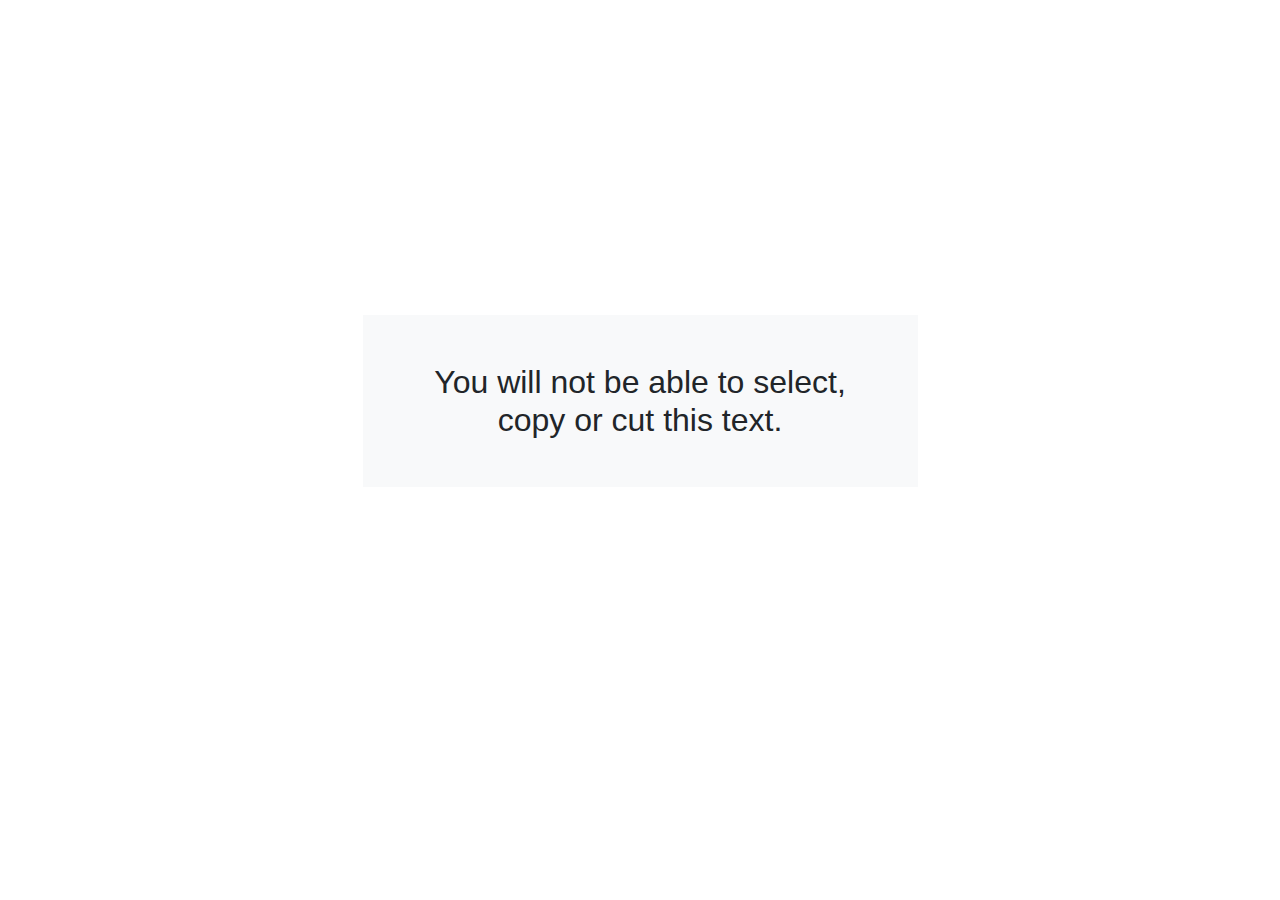
<file: disable-select-copy-right-click.html>
<!DOCTYPE html>
<html lang="en">
<head>
	<meta charset="UTF-8">
	<meta http-equiv="X-UA-Compatible" content="IE=edge">
	<meta name="viewport" content="width=device-width, initial-scale=1.0">
	<link rel="icon" type="image/x-icon" href="https://borhan-siddik.github.io/scripts/images/favicon.png">	
	<title>Disable Select Copy and Right Click</title>
	<link rel="stylesheet" href="https://cdn.jsdelivr.net/npm/bootstrap@4.6.1/dist/css/bootstrap.min.css">
	<!-- Required -->
	<link rel="stylesheet" href="css/disable-select-copy-right-click.css">
	<!-- Required -->
</head>
<body>
	<div class="container">
		<div class="row align-items-center" style="height:90vh">
			<div class="col d-flex justify-content-center">
				<h2 class="w-50 p-5 bg-light text-center">You will not be able to select, copy or cut this text.</h2>
			</div>
		</div>
	</div>
	<!-- Required -->
	<script src="https://code.jquery.com/jquery-3.6.0.min.js"></script>
	<script src="js/disable-select-copy-right-click.js"></script>
	<!-- Required -->
</body>
</html>
</file>
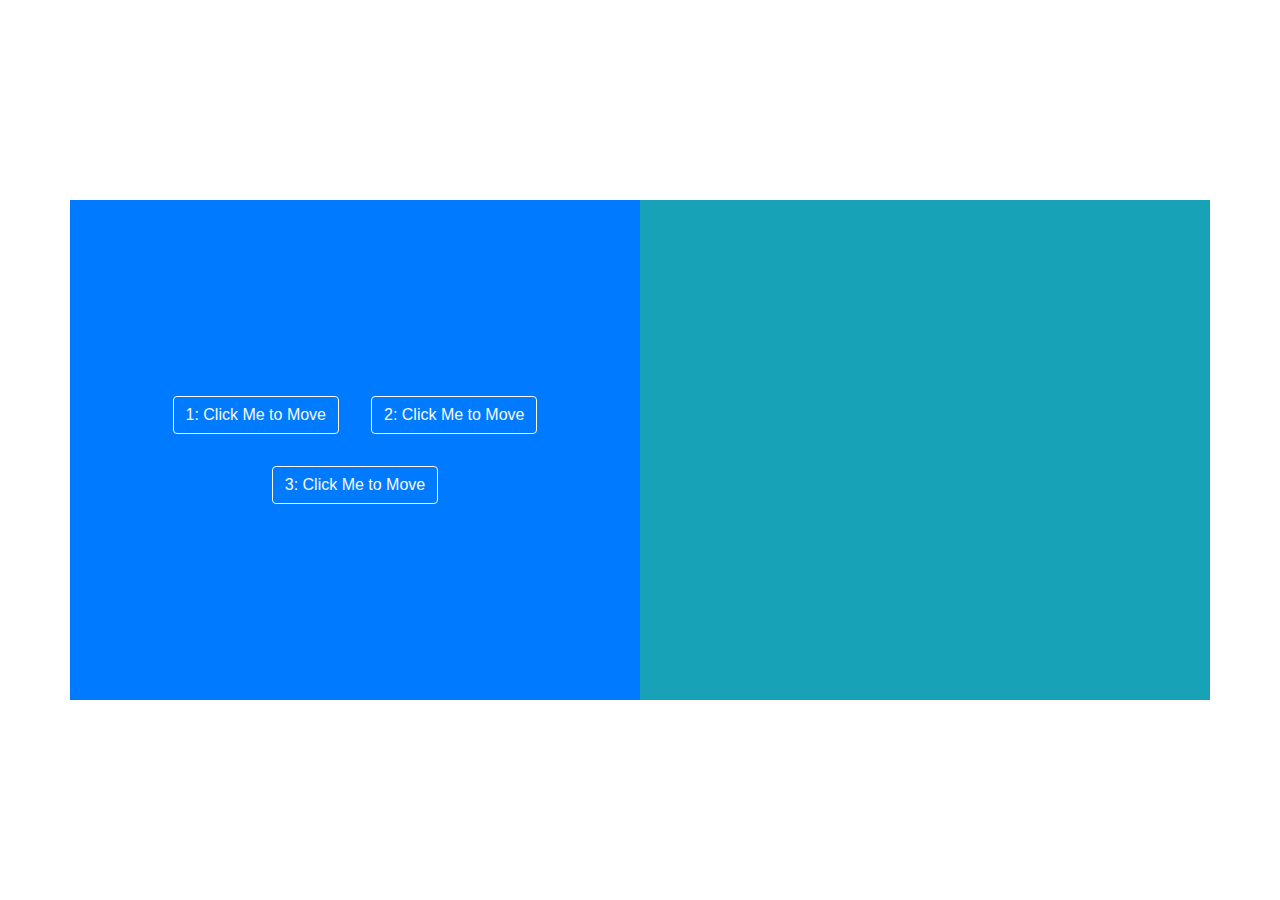
<file: move-element-between-divs.html>
<!DOCTYPE html>
<html lang="en">
<head>

  <title>Move Elements Between Divs</title>
  <meta charset="utf-8">
  <meta name="viewport" content="width=device-width, initial-scale=1">
  <link rel="icon" type="image/x-icon" href="https://borhan-siddik.github.io/scripts/images/favicon.png">
  <link rel="stylesheet" href="https://cdn.jsdelivr.net/npm/bootstrap@4.6.1/dist/css/bootstrap.min.css">

</head>
<body>
	<div class="container">
		<div class="row align-items-center" style="height: 100vh;">
			<!-- Required -->
			<div class="col p-5 bg-primary d-flex align-content-center justify-content-center flex-wrap" style="height: 500px;" id="1st-column">
				<button class="btn btn-outline-light m-3" onclick="moveButton(this)">1: Click Me to Move</button>
				<button class="btn btn-outline-light m-3" onclick="moveButton(this)">2: Click Me to Move</button>
				<button class="btn btn-outline-light m-3" onclick="moveButton(this)">3: Click Me to Move</button>
			</div>
			<div class="col p-5 bg-info d-flex align-content-center justify-content-center flex-wrap" style="height: 500px;" id="2nd-column">

			</div>
			<!-- Required -->
		</div>
	</div>
	<!-- Required -->
	<script src="https://code.jquery.com/jquery-3.6.0.min.js"></script>
	<script src="js/move-element-between-divs.js"></script>
	<!-- Required -->
</body>
</html>
</file>
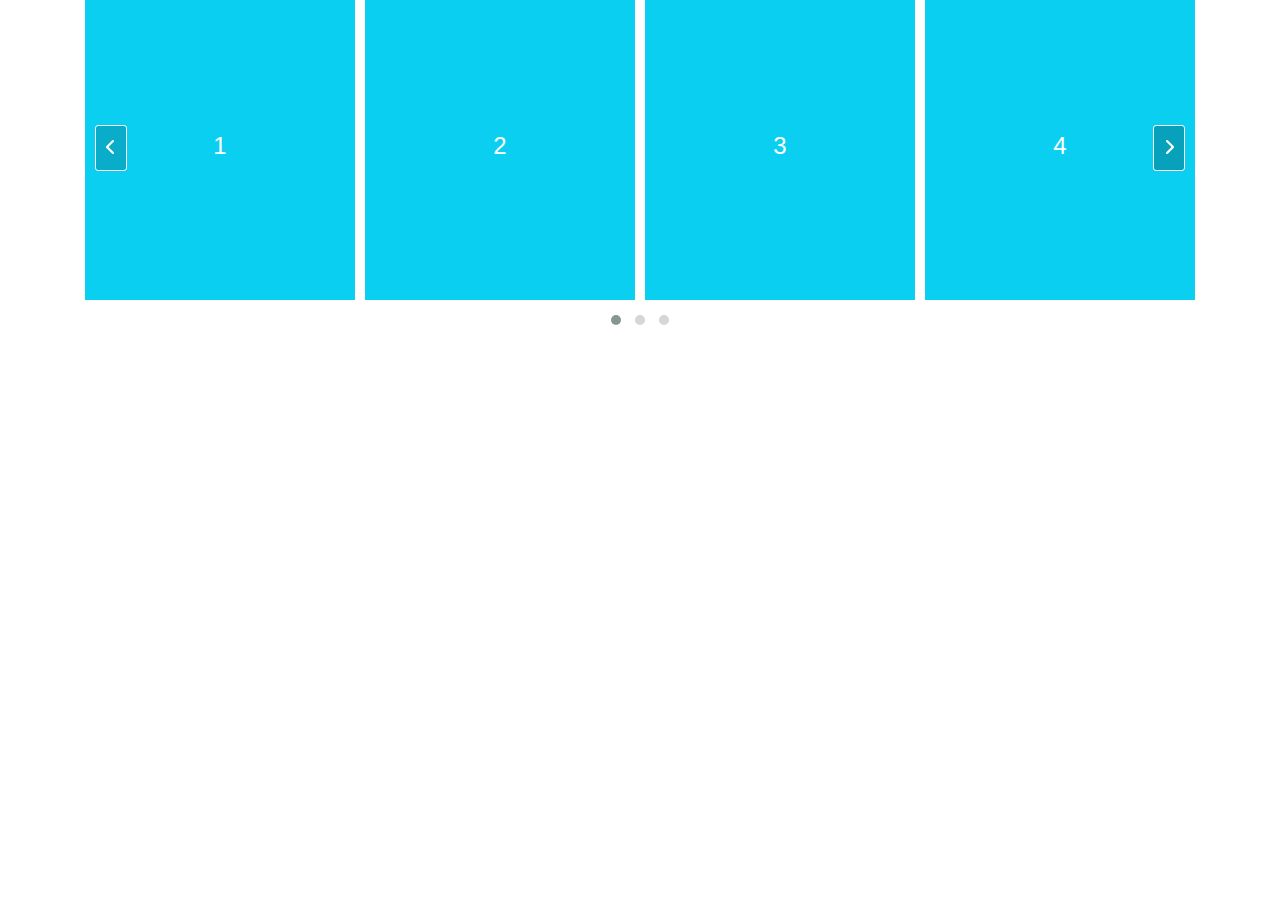
<file: owl-carousel-arrow-customized.html>
<!DOCTYPE html>
<html lang="en">

<head>
	<meta charset="UTF-8">
	<meta http-equiv="X-UA-Compatible" content="IE=edge">
	<meta name="viewport" content="width=device-width, initial-scale=1.0">
	<title>Document</title>
	
	<!-- Required -->
	<link rel="stylesheet" href="https://cdnjs.cloudflare.com/ajax/libs/font-awesome/6.0.0/css/all.min.css">
	<link rel="stylesheet" href="https://cdnjs.cloudflare.com/ajax/libs/OwlCarousel2/2.3.4/assets/owl.carousel.min.css">
	<link rel="stylesheet" href="https://cdnjs.cloudflare.com/ajax/libs/OwlCarousel2/2.3.4/assets/owl.theme.default.min.css">
	<!-- Required -->

	<!-- Include if you want to use Bootsrap -->
	<link rel="stylesheet" href="https://cdn.jsdelivr.net/npm/bootstrap@4.6.1/dist/css/bootstrap.min.css">

	<!-- Required -->
	<link rel="stylesheet" href="css/owl-carousel-arrow-customized.css">
	<!-- Required -->
</head>

<body>
	<div class="container">
		<div class="owl-carousel owl-theme">
			<div class="item">
				<!-- Only required if you want to use Bootsrap elements -->
				<div class="row align-content-center">
					<div class="col">
						<h4 class="text-white text-center">1</h4>
					</div>
				</div>
				<!-- Only required if you want to use Bootsrap elements -->
			</div>
			<div class="item">
				<div class="row align-content-center">
					<div class="col">
						<h4 class="text-white text-center">2</h4>
					</div>
				</div>
			</div>
			<div class="item">
				<div class="row align-content-center">
					<div class="col">
						<h4 class="text-white text-center">3</h4>
					</div>
				</div>
			</div>
			<div class="item">
				<div class="row align-content-center">
					<div class="col">
						<h4 class="text-white text-center">4</h4>
					</div>
				</div>
			</div>
			<div class="item">
				<div class="row align-content-center">
					<div class="col">
						<h4 class="text-white text-center">5</h4>
					</div>
				</div>
			</div>
			<div class="item">
				<div class="row align-content-center">
					<div class="col">
						<h4 class="text-white text-center">6</h4>
					</div>
				</div>
			</div>
			<div class="item">
				<div class="row align-content-center">
					<div class="col">
						<h4 class="text-white text-center">7</h4>
					</div>
				</div>
			</div>
			<div class="item">
				<div class="row align-content-center">
					<div class="col">
						<h4 class="text-white text-center">8</h4>
					</div>
				</div>
			</div>
			<div class="item">
				<div class="row align-content-center">
					<div class="col">
						<h4 class="text-white text-center">9</h4>
					</div>
				</div>
			</div>
			<div class="item">
				<div class="row align-content-center">
					<div class="col">
						<h4 class="text-white text-center">10</h4>
					</div>
				</div>
			</div>
			<div class="item">
				<div class="row align-content-center">
					<div class="col">
						<h4 class="text-white text-center">11</h4>
					</div>
				</div>
			</div>
			<div class="item">
				<div class="row align-content-center">
					<div class="col">
						<h4 class="text-white text-center">12</h4>
					</div>
				</div>
			</div>
	  </div>
	</div>
<!-- Required -->
<script src="https://cdnjs.cloudflare.com/ajax/libs/jquery/3.6.0/jquery.min.js"></script>
<script src="https://cdnjs.cloudflare.com/ajax/libs/OwlCarousel2/2.3.4/owl.carousel.min.js"></script>
<script src="js/owl-carousel-arrow-customized.js"></script>
<!-- Required -->
</body>

</html>
</file>
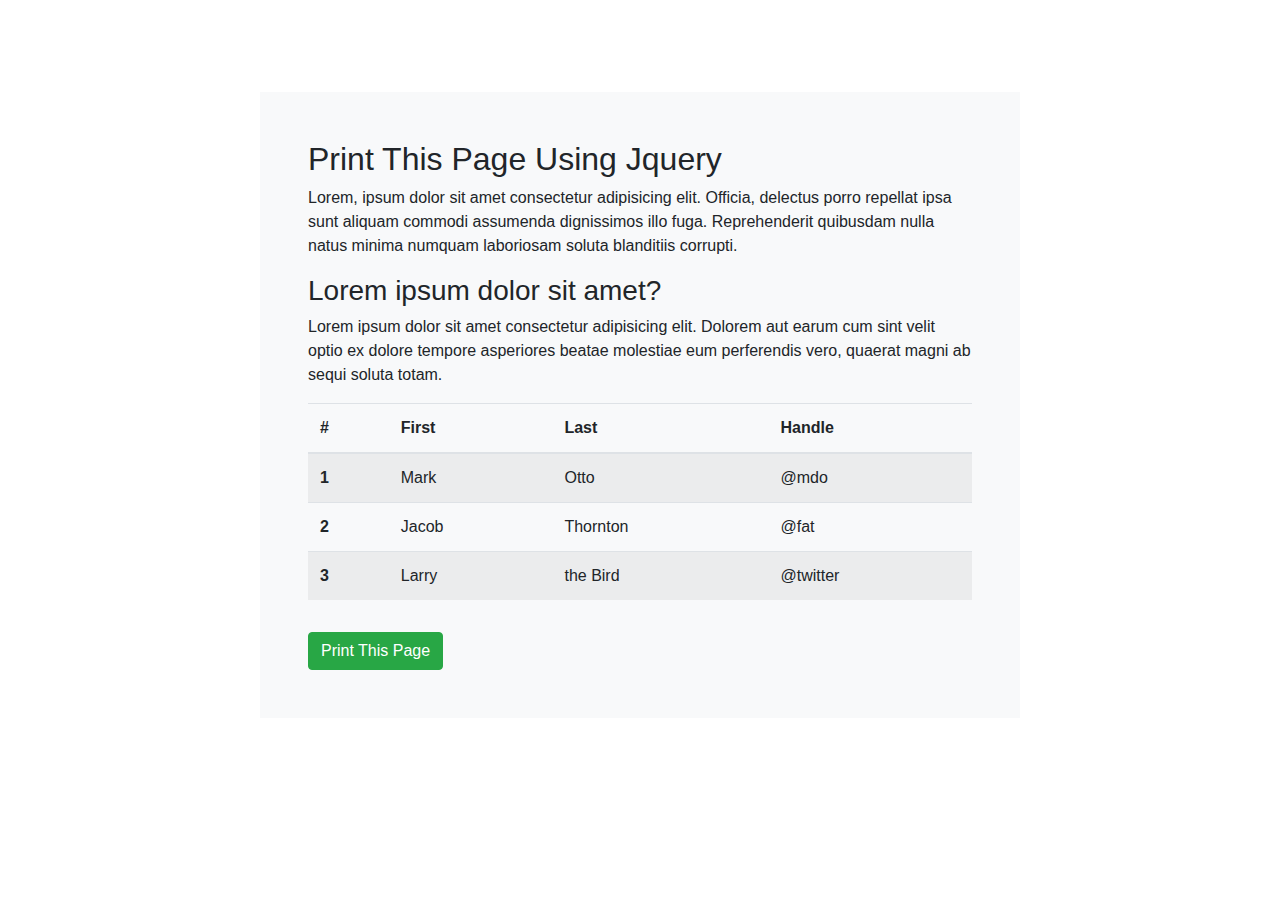
<file: print-a-page.html>
<!DOCTYPE html>
<html lang="en">
	
<head>
  <title>Print a Page</title>
  <meta charset="utf-8">
  <meta name="viewport" content="width=device-width, initial-scale=1">
  <link rel="icon" type="image/x-icon" href="https://borhan-siddik.github.io/scripts/images/favicon.png">
  <link rel="stylesheet" href="https://cdn.jsdelivr.net/npm/bootstrap@4.6.1/dist/css/bootstrap.min.css">
</head>

<body>
	<div class="container">
		<div class="row align-items-center justify-content-center" style="height:90vh">
			<div class="col-8 p-5 bg-light">
				<h2>Print This Page Using Jquery</h2>
				<p>Lorem, ipsum dolor sit amet consectetur adipisicing elit. Officia, delectus porro repellat ipsa sunt aliquam commodi assumenda dignissimos illo fuga. Reprehenderit quibusdam nulla natus minima numquam laboriosam soluta blanditiis corrupti.</p>
				<h3>Lorem ipsum dolor sit amet?</h3>
				<p>Lorem ipsum dolor sit amet consectetur adipisicing elit. Dolorem aut earum cum sint velit optio ex dolore tempore asperiores beatae molestiae eum perferendis vero, quaerat magni ab sequi soluta totam.</p>
				<table class="table table-striped">
					<thead>
					  <tr>
						 <th scope="col">#</th>
						 <th scope="col">First</th>
						 <th scope="col">Last</th>
						 <th scope="col">Handle</th>
					  </tr>
					</thead>
					<tbody>
					  <tr>
						 <th scope="row">1</th>
						 <td>Mark</td>
						 <td>Otto</td>
						 <td>@mdo</td>
					  </tr>
					  <tr>
						 <th scope="row">2</th>
						 <td>Jacob</td>
						 <td>Thornton</td>
						 <td>@fat</td>
					  </tr>
					  <tr>
						 <th scope="row">3</th>
						 <td>Larry</td>
						 <td>the Bird</td>
						 <td>@twitter</td>
					  </tr>
					</tbody>
				 </table>
				 <!-- Required --> <button class="btn btn-success mt-3" id="print-btn">Print This Page</button><!-- Required -->
			</div>
		</div>
	</div>
	<!-- Required -->
	<script src="https://code.jquery.com/jquery-3.6.0.min.js"></script>
	<script src="js/print-a-page.js"></script>
	<!-- Required -->
</body>
</html>
</file>
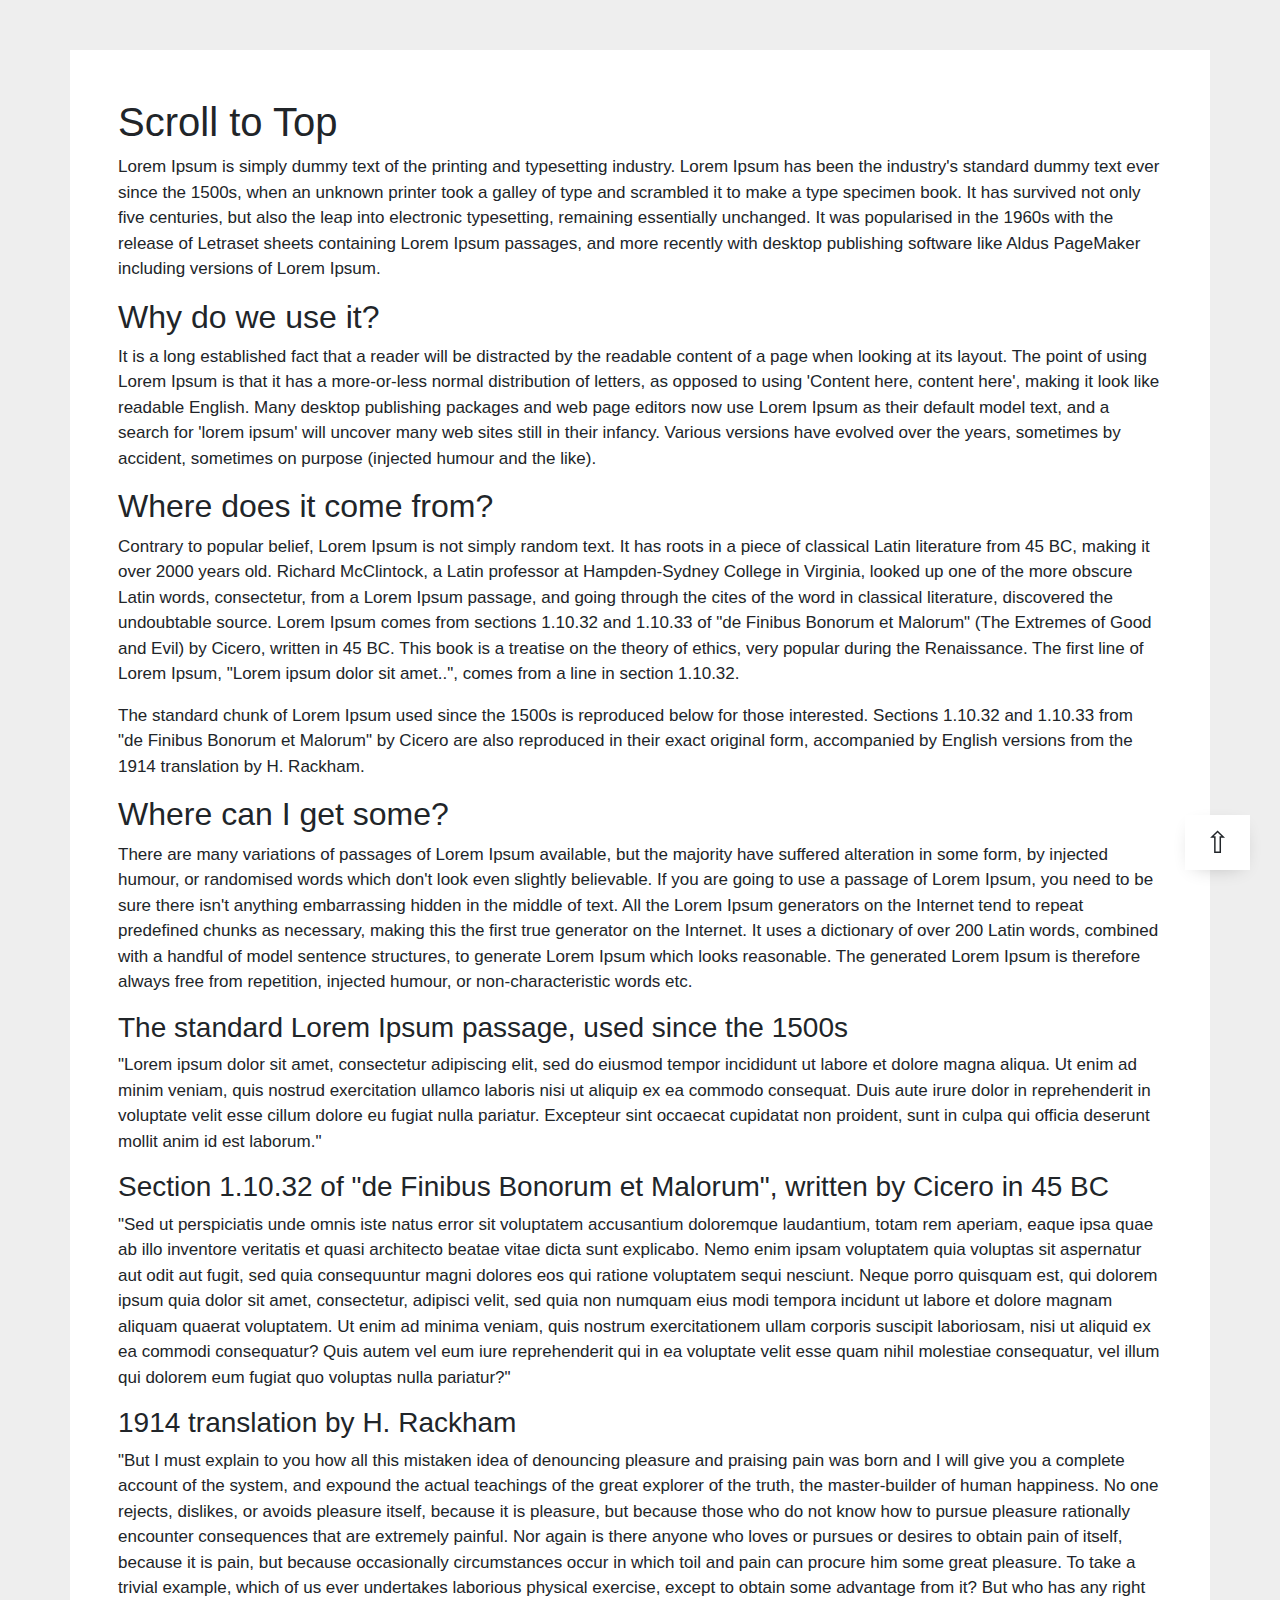
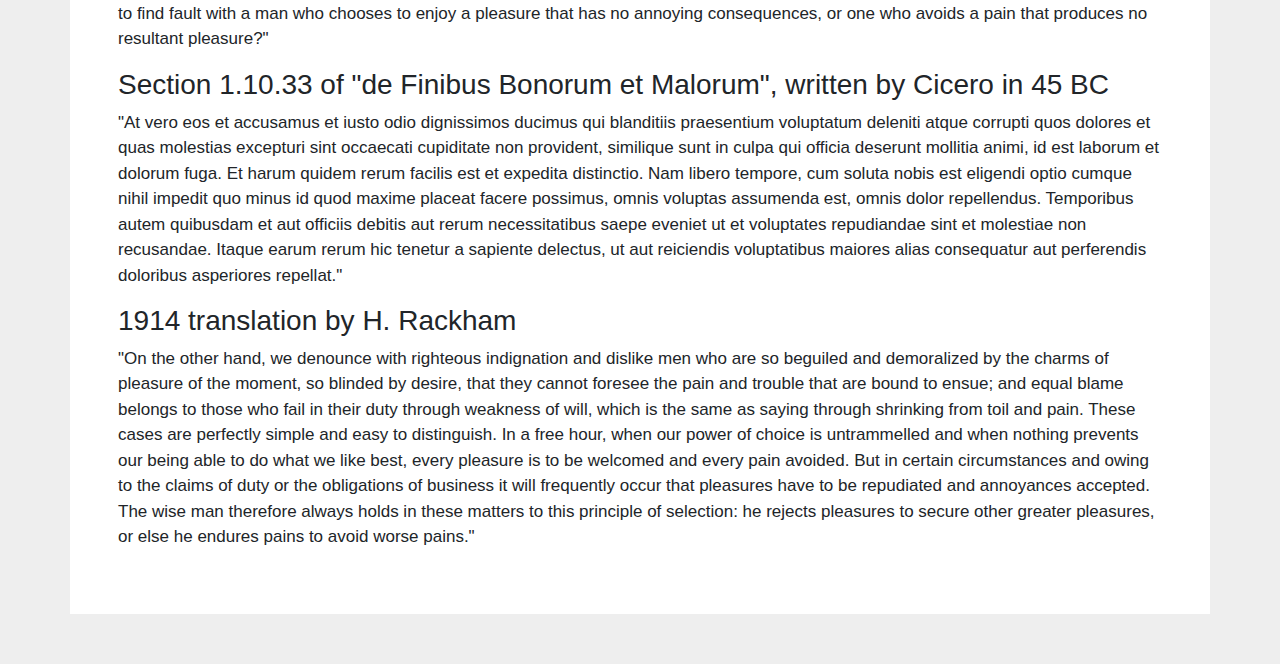
<file: scroll-to-top.html>
<!DOCTYPE html>
<html lang="en">
<head>
	<meta charset="UTF-8">
	<meta http-equiv="X-UA-Compatible" content="IE=edge">
	<meta name="viewport" content="width=device-width, initial-scale=1.0">
	<link rel="icon" type="image/x-icon" href="https://borhan-siddik.github.io/scripts/images/favicon.png">
	<title>Scroll to Top</title>
	<link rel="stylesheet" href="https://cdn.jsdelivr.net/npm/bootstrap@4.6.1/dist/css/bootstrap.min.css">
	<link rel="stylesheet" href="css/scroll-to-top.css">
</head>
<body>
	<div class="container bg-white p-5">
	<h1>Scroll to Top </h2>
	<p>Lorem Ipsum is simply dummy text of the printing and typesetting industry. Lorem Ipsum has been the industry's standard dummy text ever since the 1500s, when an unknown printer took a galley of type and scrambled it to make a type specimen book. It has survived not only five centuries, but also the leap into electronic typesetting, remaining essentially unchanged. It was popularised in the 1960s with the release of Letraset sheets containing Lorem Ipsum passages, and more recently with desktop publishing software like Aldus PageMaker including versions of Lorem Ipsum.</p>

	<h2>Why do we use it?</h2>
	<p>It is a long established fact that a reader will be distracted by the readable content of a page when looking at its layout. The point of using Lorem Ipsum is that it has a more-or-less normal distribution of letters, as opposed to using 'Content here, content here', making it look like readable English. Many desktop publishing packages and web page editors now use Lorem Ipsum as their default model text, and a search for 'lorem ipsum' will uncover many web sites still in their infancy. Various versions have evolved over the years, sometimes by accident, sometimes on purpose (injected humour and the like).</p>

	<h2>Where does it come from?</h2>
	<p>Contrary to popular belief, Lorem Ipsum is not simply random text. It has roots in a piece of classical Latin literature from 45 BC, making it over 2000 years old. Richard McClintock, a Latin professor at Hampden-Sydney College in Virginia, looked up one of the more obscure Latin words, consectetur, from a Lorem Ipsum passage, and going through the cites of the word in classical literature, discovered the undoubtable source. Lorem Ipsum comes from sections 1.10.32 and 1.10.33 of "de Finibus Bonorum et Malorum" (The Extremes of Good and Evil) by Cicero, written in 45 BC. This book is a treatise on the theory of ethics, very popular during the Renaissance. The first line of Lorem Ipsum, "Lorem ipsum dolor sit amet..", comes from a line in section 1.10.32.</p>

	<p>The standard chunk of Lorem Ipsum used since the 1500s is reproduced below for those interested. Sections 1.10.32 and 1.10.33 from "de Finibus Bonorum et Malorum" by Cicero are also reproduced in their exact original form, accompanied by English versions from the 1914 translation by H. Rackham.</p>

	<h2>Where can I get some?</h2>
	<p>There are many variations of passages of Lorem Ipsum available, but the majority have suffered alteration in some form, by injected humour, or randomised words which don't look even slightly believable. If you are going to use a passage of Lorem Ipsum, you need to be sure there isn't anything embarrassing hidden in the middle of text. All the Lorem Ipsum generators on the Internet tend to repeat predefined chunks as necessary, making this the first true generator on the Internet. It uses a dictionary of over 200 Latin words, combined with a handful of model sentence structures, to generate Lorem Ipsum which looks reasonable. The generated Lorem Ipsum is therefore always free from repetition, injected humour, or non-characteristic words etc.</p>

	<h3>The standard Lorem Ipsum passage, used since the 1500s</h3>
	<p>"Lorem ipsum dolor sit amet, consectetur adipiscing elit, sed do eiusmod tempor incididunt ut labore et dolore magna aliqua. Ut enim ad minim veniam, quis nostrud exercitation ullamco laboris nisi ut aliquip ex ea commodo consequat. Duis aute irure dolor in reprehenderit in voluptate velit esse cillum dolore eu fugiat nulla pariatur. Excepteur sint occaecat cupidatat non proident, sunt in culpa qui officia deserunt mollit anim id est laborum."</p>

   <h3>Section 1.10.32 of "de Finibus Bonorum et Malorum", written by Cicero in 45 BC</h3>
	<p>"Sed ut perspiciatis unde omnis iste natus error sit voluptatem accusantium doloremque laudantium, totam rem aperiam, eaque ipsa quae ab illo inventore veritatis et quasi architecto beatae vitae dicta sunt explicabo. Nemo enim ipsam voluptatem quia voluptas sit aspernatur aut odit aut fugit, sed quia consequuntur magni dolores eos qui ratione voluptatem sequi nesciunt. Neque porro quisquam est, qui dolorem ipsum quia dolor sit amet, consectetur, adipisci velit, sed quia non numquam eius modi tempora incidunt ut labore et dolore magnam aliquam quaerat voluptatem. Ut enim ad minima veniam, quis nostrum exercitationem ullam corporis suscipit laboriosam, nisi ut aliquid ex ea commodi consequatur? Quis autem vel eum iure reprehenderit qui in ea voluptate velit esse quam nihil molestiae consequatur, vel illum qui dolorem eum fugiat quo voluptas nulla pariatur?"</p>

	<h3>1914 translation by H. Rackham</h3>
	<p>"But I must explain to you how all this mistaken idea of denouncing pleasure and praising pain was born and I will give you a complete account of the system, and expound the actual teachings of the great explorer of the truth, the master-builder of human happiness. No one rejects, dislikes, or avoids pleasure itself, because it is pleasure, but because those who do not know how to pursue pleasure rationally encounter consequences that are extremely painful. Nor again is there anyone who loves or pursues or desires to obtain pain of itself, because it is pain, but because occasionally circumstances occur in which toil and pain can procure him some great pleasure. To take a trivial example, which of us ever undertakes laborious physical exercise, except to obtain some advantage from it? But who has any right to find fault with a man who chooses to enjoy a pleasure that has no annoying consequences, or one who avoids a pain that produces no resultant pleasure?"</p>

	<h3>Section 1.10.33 of "de Finibus Bonorum et Malorum", written by Cicero in 45 BC</h3>
	<p>"At vero eos et accusamus et iusto odio dignissimos ducimus qui blanditiis praesentium voluptatum deleniti atque corrupti quos dolores et quas molestias excepturi sint occaecati cupiditate non provident, similique sunt in culpa qui officia deserunt mollitia animi, id est laborum et dolorum fuga. Et harum quidem rerum facilis est et expedita distinctio. Nam libero tempore, cum soluta nobis est eligendi optio cumque nihil impedit quo minus id quod maxime placeat facere possimus, omnis voluptas assumenda est, omnis dolor repellendus. Temporibus autem quibusdam et aut officiis debitis aut rerum necessitatibus saepe eveniet ut et voluptates repudiandae sint et molestiae non recusandae. Itaque earum rerum hic tenetur a sapiente delectus, ut aut reiciendis voluptatibus maiores alias consequatur aut perferendis doloribus asperiores repellat."</p>

	<h3>1914 translation by H. Rackham</h3>
	<p>"On the other hand, we denounce with righteous indignation and dislike men who are so beguiled and demoralized by the charms of pleasure of the moment, so blinded by desire, that they cannot foresee the pain and trouble that are bound to ensue; and equal blame belongs to those who fail in their duty through weakness of will, which is the same as saying through shrinking from toil and pain. These cases are perfectly simple and easy to distinguish. In a free hour, when our power of choice is untrammelled and when nothing prevents our being able to do what we like best, every pleasure is to be welcomed and every pain avoided. But in certain circumstances and owing to the claims of duty or the obligations of business it will frequently occur that pleasures have to be repudiated and annoyances accepted. The wise man therefore always holds in these matters to this principle of selection: he rejects pleasures to secure other greater pleasures, or else he endures pains to avoid worse pains."</p>
	</div>
	<!-- Required -->
	<a id="back-to-top">&#8679;</a>
	<script src="https://code.jquery.com/jquery-3.6.0.min.js"></script>
	<script src="js/scroll-to-top.js"></script>
	<!-- Required -->
</body>
</html>
</file>
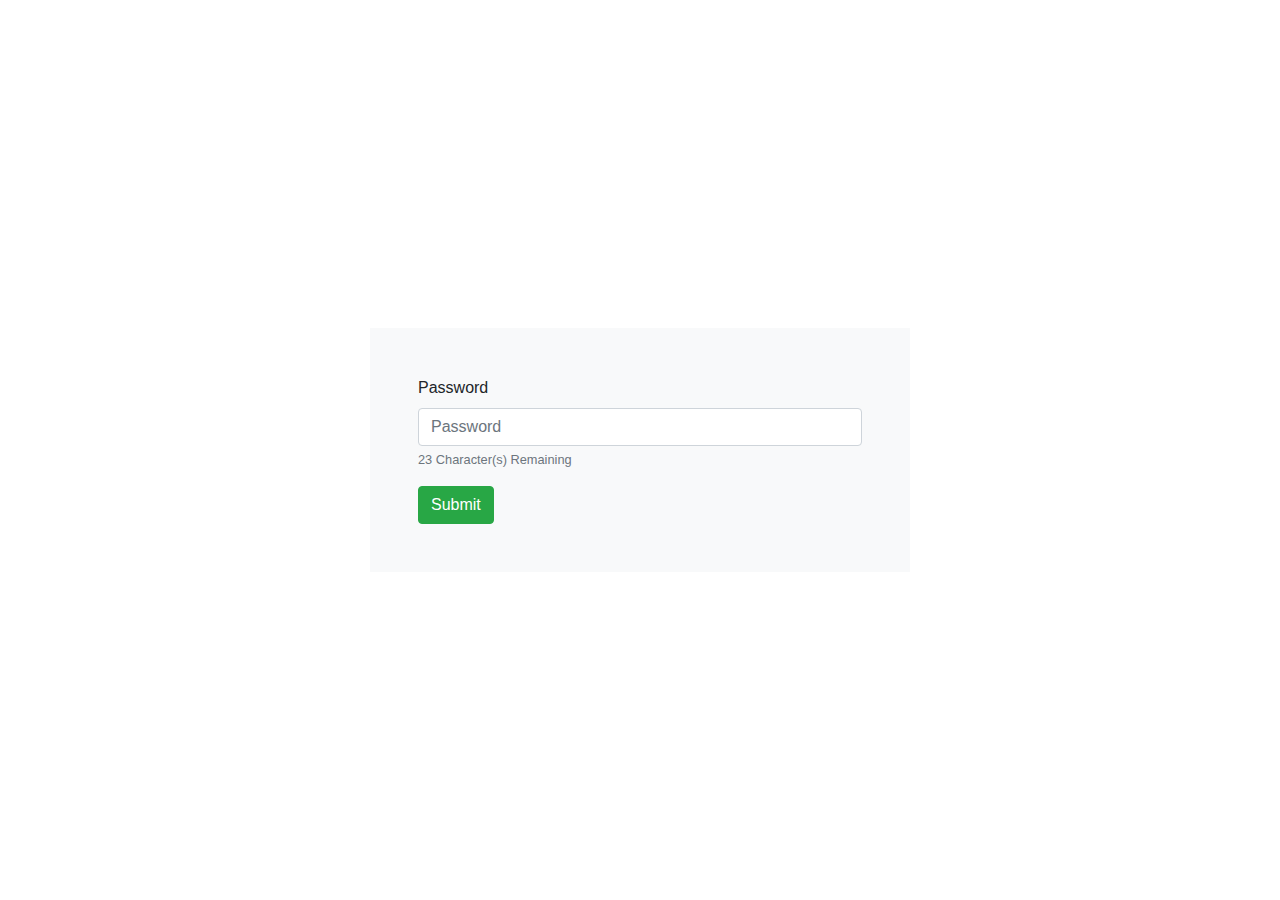
<file: show-remaining-input-characters.html>
<!DOCTYPE html>
<html lang="en">
<head>

  <title>Show Remaining Input Characters</title>
  <meta charset="utf-8">
  <meta name="viewport" content="width=device-width, initial-scale=1">
  <link rel="icon" type="image/x-icon" href="https://borhan-siddik.github.io/scripts/images/favicon.png">
  <link rel="stylesheet" href="https://cdn.jsdelivr.net/npm/bootstrap@4.6.1/dist/css/bootstrap.min.css">

</head>
<body>
	<div class="container">
		<div class="row justify-content-center align-items-center" style="height: 100vh;">
			<div class="col-lg-6">
				<form class="p-5 bg-light">
					<div class="form-group">
					  <label for="exampleInputPassword1">Password</label>
					  <!-- Required -->
					  <input type="password" class="form-control" id="exampleInputPassword1" placeholder="Password" maxlength="23">
					  <small id="chr-limit-msg" class="form-text text-muted" ><span id="rchars">23</span> Character(s) Remaining</small>
					  <!-- Required -->
					</div>
					<button type="submit" class="btn btn-success" id="submit-btn">Submit</button>
				 </form>
			</div>
		</div>
	</div>
	<!-- Required -->
	<script src="https://code.jquery.com/jquery-3.6.0.min.js"></script>
	<script src="js/show-remaining-input-characters.js"></script>
	<!-- Required -->
</body>
</html>
</file>
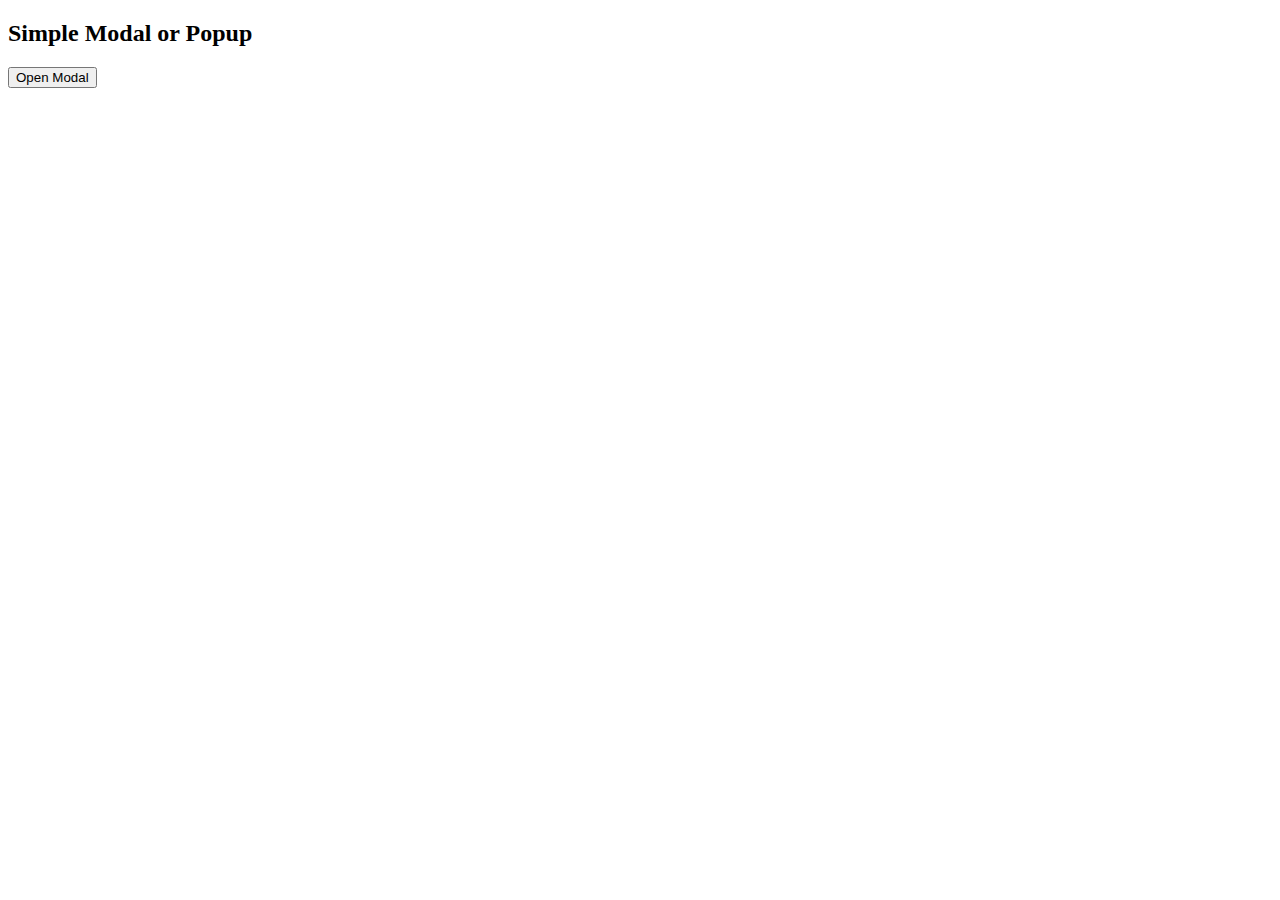
<file: simple-modal.html>
<!DOCTYPE html>
<html lang="en">

<head>

	<title>Simple Modal</title>
	<meta charset="utf-8">
	<meta name="viewport" content="width=device-width, initial-scale=1">
	<link rel="icon" type="image/x-icon" href="https://borhan-siddik.github.io/scripts/images/favicon.png">
	<link rel="stylesheet" href="css/simple-modal.css">
</head>

<body>
	<div>
		<h2>Simple Modal or Popup</h2>
		<button class="btn" onclick="document.querySelector('#bs-modal-container').style.display = 'flex'">Open
			Modal</button>
	</div>

	</div>
	<div class="bs-modal-container" id="bs-modal-container">
		<div class="bs-modal bs-modal-animate">
			<span class="bs-modal-close"
				onclick="document.querySelector('#bs-modal-container').style.display = 'none'">&times;</span>
			<div class="bs-modal-content">
				<h2>Header of Modal</h2>
				<p>Lorem, ipsum dolor sit amet consectetur adipisicing elit. Dolore nihil vitae, rerum animi deserunt aliquam vero repellendus esse quasi magnam rem excepturi ab, recusandae iste expedita, consequuntur minima porro. Deleniti?</p>
				<h2>Footer of Modal</h2>
			</div>
		</div>
	</div>

	<!-- Required if you want to close the popup by clicking outsite -->
	<script>
		var modal = document.querySelector("#bs-modal-container");
		window.onclick = function (event) {
			if (event.target == modal) {
				modal.style.display = "none";
			}
		}
	</script>
	<!-- Required if you want to close the popup by clicking outsite -->
</body>

</html>
</file>
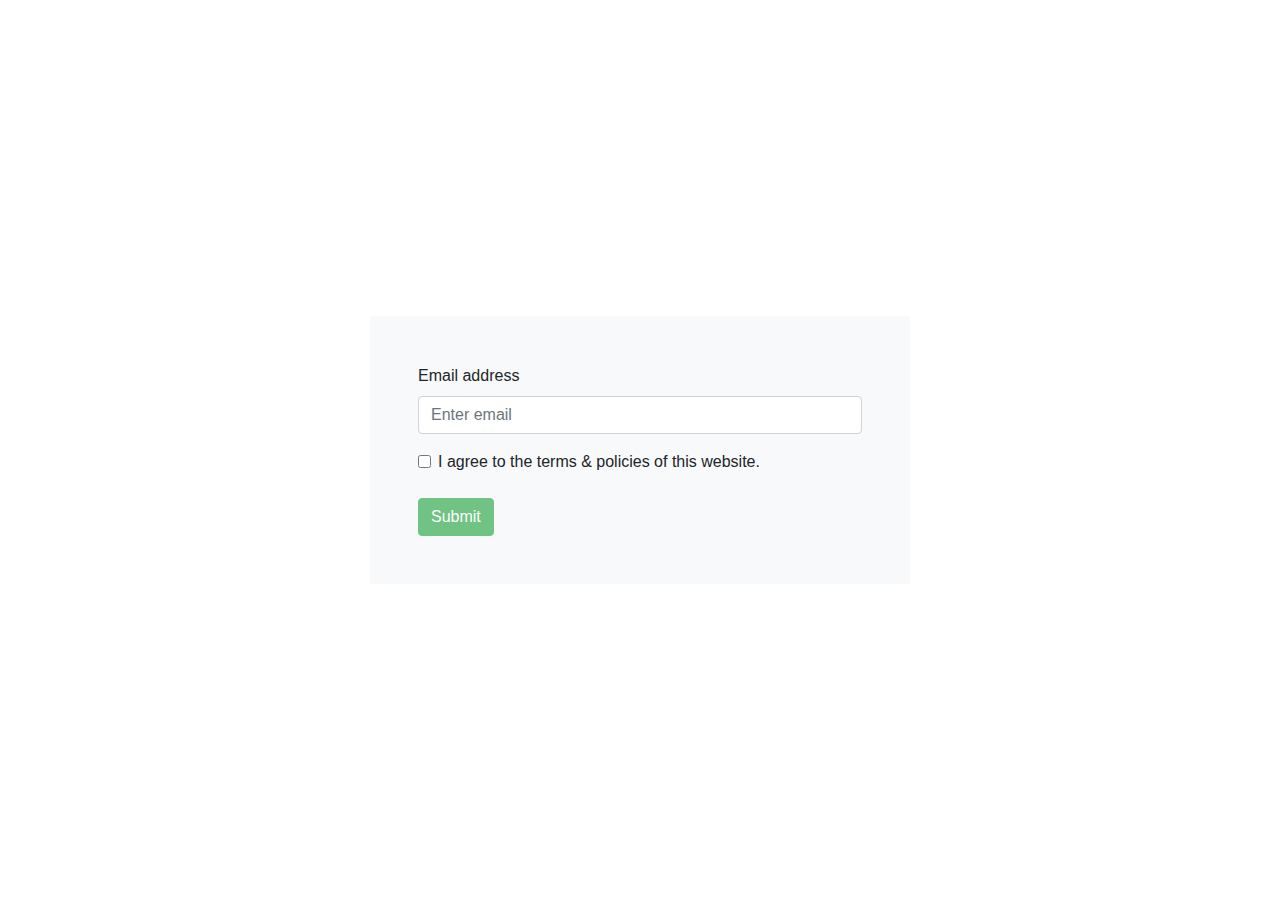
<file: toggle-form-submit-button.html>
<!DOCTYPE html>
<html lang="en">
	
<head>
  <title>Toggle Form Submit Button</title>
  <meta charset="utf-8">
  <meta name="viewport" content="width=device-width, initial-scale=1">
  <link rel="icon" type="image/x-icon" href="https://borhan-siddik.github.io/scripts/images/favicon.png">
  <link rel="stylesheet" href="https://cdn.jsdelivr.net/npm/bootstrap@4.6.1/dist/css/bootstrap.min.css">
</head>

<body>
	<div class="container">
		<div class="row justify-content-center align-items-center" style="height: 100vh;">
			<div class="col-lg-6">
				<form class="p-5 bg-light">
					<div class="form-group">
					  <label for="exampleInputEmail1">Email address</label>
					  <input type="email" class="form-control" id="exampleInputEmail1" aria-describedby="emailHelp" placeholder="Enter email">
					</div>
					<!-- Required -->
					<div class="form-check">
					  <input type="checkbox" class="form-check-input" id="privacy-agreement">
					  <label class="form-check-label mb-4" for="privacy-agreement">I agree to the terms & policies of this website.</label>
					</div>
					<button type="submit" class="btn btn-success" id="submit-btn" disabled>Submit</button>
					<!-- Required -->
				 </form>
			</div>
		</div>
	</div>
	<!-- Required -->
	<script src="https://code.jquery.com/jquery-3.6.0.min.js"></script>
	<script src="js/toggle-form-submit-button.js"></script>
	<!-- Required -->
</body>
</html>
</file>
<file: css/disable-select-copy-right-click.css>
/* Required */
body {
	-webkit-touch-callout: none; /* iOS Safari */
	-webkit-user-select: none;   /* Chrome/Safari/Opera */
	-khtml-user-select: none;    /* Konqueror */
	-moz-user-select: none;      /* Firefox */
	-ms-user-select: none;       /* Internet Explorer/Edge */
	user-select: none;           /* Non-prefixed version, currently supported by any browser but < IE9 */
}
/* Required */
</file>
<file: css/owl-carousel-arrow-customized.css>
/* Required */
.owl-carousel .owl-nav button.owl-next {
	top: calc(50% - 26px); /* Substructing the extra space after main items up to the navigation dots */
	right: 5px;
	background: rgba(0, 0, 0, 0.219);
	border: 1px solid #fff;
	color: #fff;
	padding: 10px !important;
	transform: translateY(-50%);
	/* Uncomment to make it round */
	/* 
	box-sizing: border-box;
	width: 40px;
	height: 40px;
	line-height: 20px;
	border-radius: 100%; 
	*/
	/* Uncomment to make it round */
}

.owl-carousel .owl-nav button.owl-prev {
	top: calc(50% - 26px); /* Substructing the extra space after main items up to the navigation dots */
	left: 5px;
	background: rgba(0, 0, 0, 0.164);
	border: 1px solid #fff;
	color: #fff;
	padding: 10px !important;
	transform: translateY(-50%);
	/* Uncomment to make it round */
	/* 
	box-sizing: border-box;
	width: 40px;
	height: 40px;
	line-height: 20px;
	border-radius: 100%; 
	*/
	/* Uncomment to make it round */
}

.owl-theme .owl-nav [class*=owl-]:hover {
	background: rgba(0, 0, 0, 0);
}
/* Required */

/* If you want to use boostrap elements */
.owl-carousel.owl-drag .owl-item .row {
	margin: unset;
	background-color: #0bcff1;
	height: 300px;
}

.owl-theme .owl-nav [class*=owl-] {
	position: absolute;
}
/* If you want to use boostrap elements */
</file>
<file: css/scroll-to-top.css>
/* Just for decoration */
body {
	font-size: 17px;
	background-color: #eee;
	padding: 50px;
}

#back-to-top {
	font-size: 30px;
	position: fixed;
	bottom: 30px;
	right: 30px;
	padding: 5px 20px;
	background-color: #fff;
	box-shadow: 0 5px 20px -10px rgba(0,0,0,0.3);
	cursor: pointer;
	transition: .2s ease-in-out;
}

#back-to-top:hover {
	box-shadow: unset;
	transform: translateY(-10px);
}
/* Just for decoration */
</file>
<file: css/simple-modal.css>
/* Required */
.bs-modal-container {
	position: fixed;
	left: 0;
	top: 0;
	width: 100%;
	height: 100%;
	overflow: auto;
	background-color: rgba(0, 0, 0, 0.788);
	justify-content: center;
	align-items: center;
	z-index: 888;
	display: none;
}

.bs-modal {
	--gutter: 3rem;
	width: 30%;
	padding: var(--gutter);
	background-color:floralwhite;
	position: relative;
}

.bs-modal-close {
	position: absolute;
	right: var(--gutter);
	top: var(--gutter);
	font-size: 2rem;
	font-weight: 600;
	transform: translate(50%, -50%);
	cursor: pointer;
}

.bs-modal-animate {
	-webkit-animation: animatezoom 1s;
	animation: animatezoom 1s;
}

@-webkit-keyframes animatezoom {
	from {
		-webkit-transform: scale(0)
	}

	to {
		-webkit-transform: scale(1)
	}
}

@keyframes animatezoom {
	from {
		transform: scale(0)
	}

	to {
		transform: scale(1)
	}
}

@media (max-width:1199px) {
	.bs-modal {
		width: 50%;
	}
}

@media (max-width:991px) {
	.bs-modal {
		width: 60%;
	}
}

@media (max-width:767px) {
	.bs-modal {
		width: 70%;
	}
}

@media (max-width:575px) {
	.bs-modal {
		width: 100%;
	}
}

/* Required */
</file>
